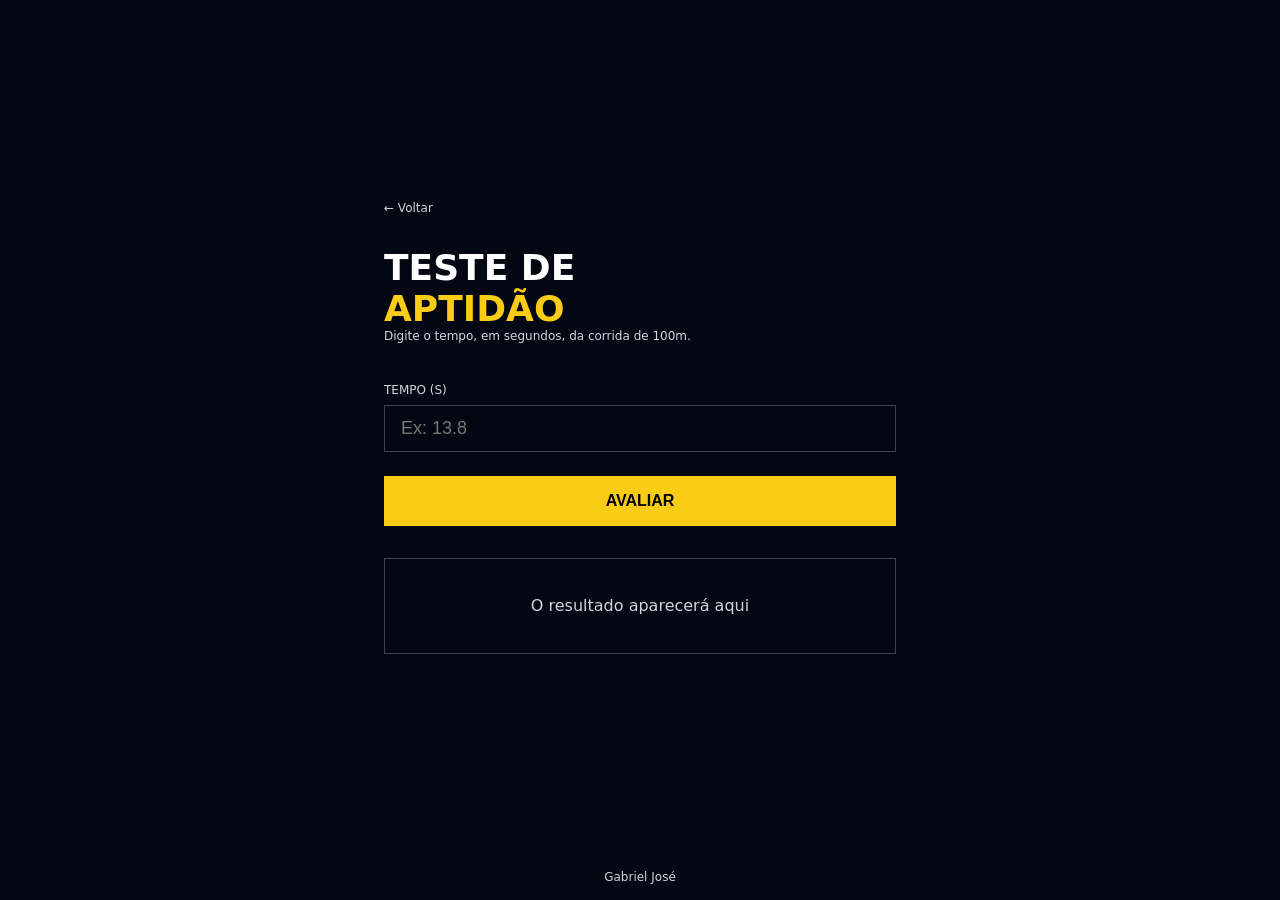
<file: 01-teste-aptidao/index.html>
<!DOCTYPE html>
<html lang="pt-BR">

<head>
  <meta charset="UTF-8" />
  <meta name="viewport" content="width=device-width, initial-scale=1.0" />
  <title>Teste de Aptidão</title>
  <script src="./app.js" defer></script>
  <link rel="stylesheet" href="style.css" />
</head>

<body>
  <main>
    <div class="conteudo">
      <a href="../index.html" class="voltar">← Voltar</a>

      <h1>
        Teste de <span>Aptidão</span>
      </h1>
      <p class="descricao">
        Digite o tempo, em segundos, da corrida de 100m.
      </p>

      <label>Tempo (s)</label>
      <input min="0" id="tempo" type="number" placeholder="Ex: 13.8" />

      <button onclick="avaliar()">Avaliar</button>

      <div id="resultado" class="resultado">
        O resultado aparecerá aqui
      </div>
    </div>
  </main>

  <footer>
    <p>Gabriel José</p>
  </footer>
</body>

</html>
</file>
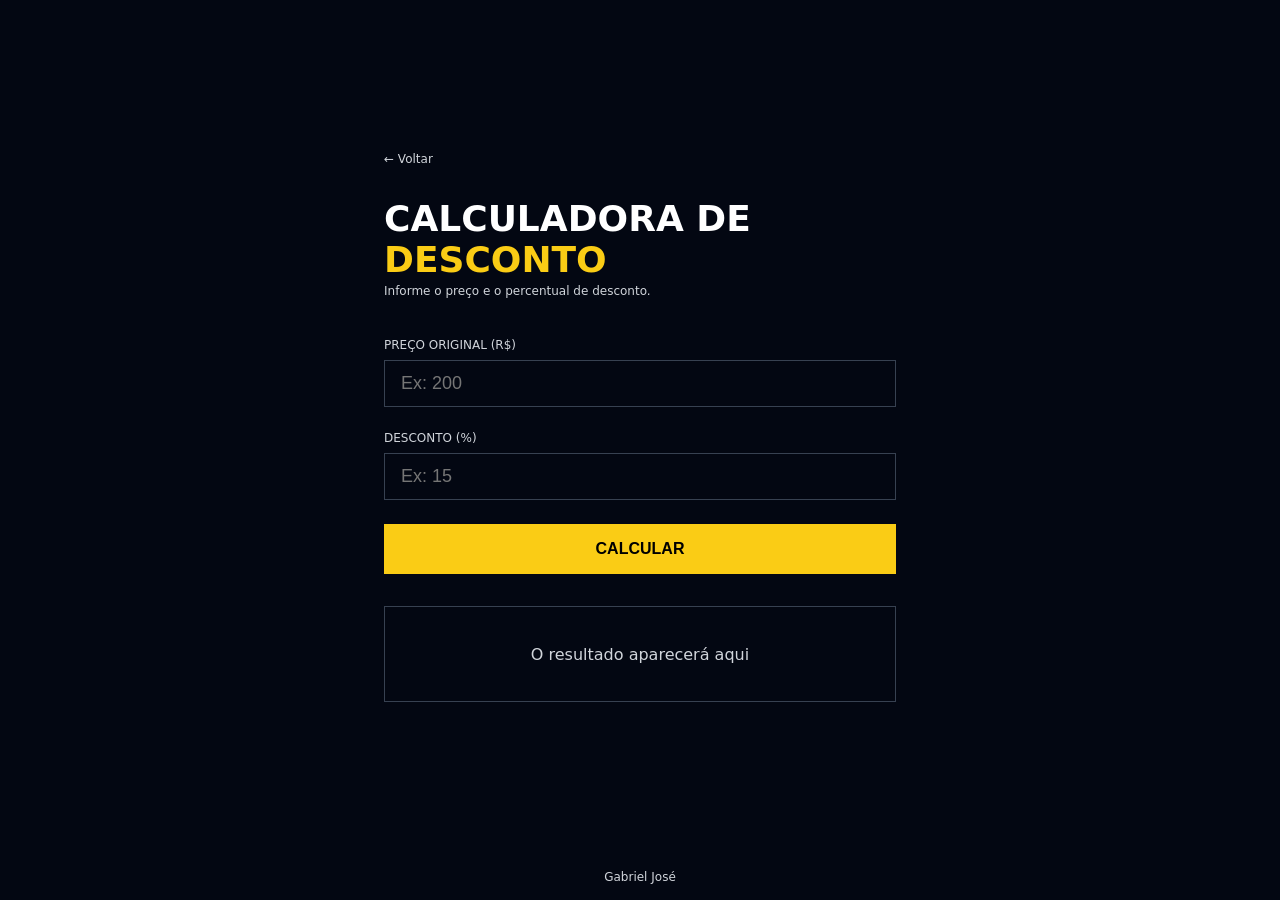
<file: 02-calculadora-desconto/index.html>
<!DOCTYPE html>
<html lang="pt-BR">

<head>
  <meta charset="UTF-8" />
  <meta name="viewport" content="width=device-width, initial-scale=1.0" />
  <title>Calculadora de Desconto</title>
  <script src="app.js" defer></script>
  <link rel="stylesheet" href="style.css" />
</head>

<body>

  <main>
    <div class="conteudo">

      <a href="../index.html" class="voltar">← Voltar</a>

      <h1>Calculadora de <span>Desconto</span></h1>
      <p class="descricao">Informe o preço e o percentual de desconto.</p>

      <label>Preço Original (R$)</label>
      <input id="preco" type="number" placeholder="Ex: 200" min="0"/>

      <label>Desconto (%)</label>
      <input id="desconto" type="number" placeholder="Ex: 15" min="0"/>

      <button onclick="handleClick()">Calcular</button>

      <div id="resultado" class="resultado">
        O resultado aparecerá aqui
      </div>

    </div>
  </main>

  <footer>
    <p>Gabriel José</p>
  </footer>

</body>

</html>
</file>
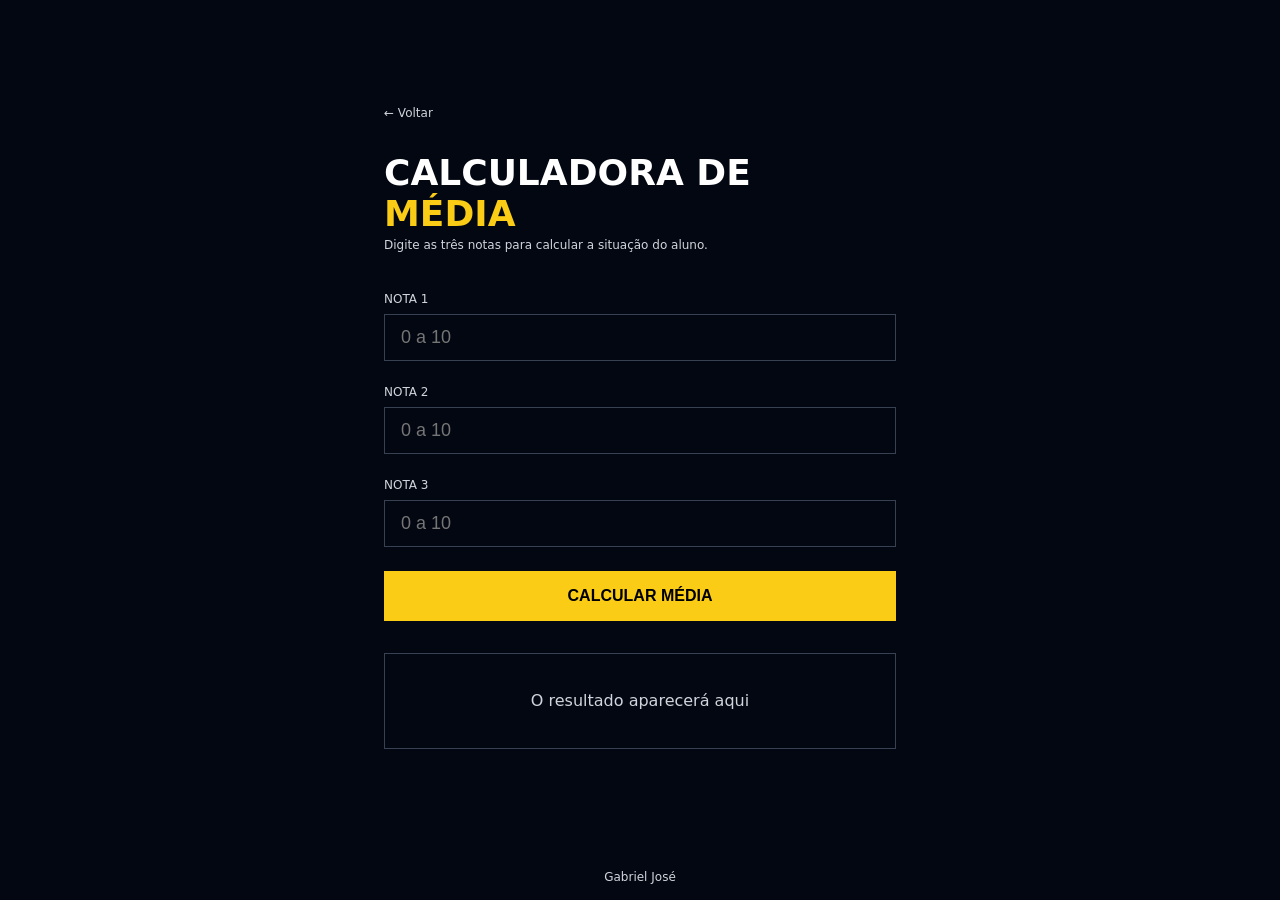
<file: 03-calculadora-media/index.html>
<!DOCTYPE html>
<html lang="pt-BR">

<head>
  <meta charset="UTF-8" />
  <meta name="viewport" content="width=device-width, initial-scale=1.0" />
  <title>Calculadora de Média</title>
  <script src="app.js" defer></script>
  <link rel="stylesheet" href="style.css" />
</head>

<body>

  <main>
    <div class="conteudo">

      <a href="../index.html" class="voltar">← Voltar</a>

      <h1>
        Calculadora de
        <span>Média</span>
      </h1>
      <p class="descricao">Digite as três notas para calcular a situação do aluno.</p>

      <label>Nota 1</label>
      <input id="nota1" type="number" placeholder="0 a 10" min="0" max="10"/>

      <label>Nota 2</label>
      <input id="nota2" type="number" placeholder="0 a 10" min="0" max="10"/>

      <label>Nota 3</label>
      <input id="nota3" type="number" placeholder="0 a 10" min="0" max="10"/>

      <button onclick="calcularMedia()">Calcular Média</button>

      <div id="resultado" class="resultado">
        O resultado aparecerá aqui
      </div>

    </div>
  </main>

  <footer>
    <p>Gabriel José</p>
  </footer>

</body>

</html>
</file>
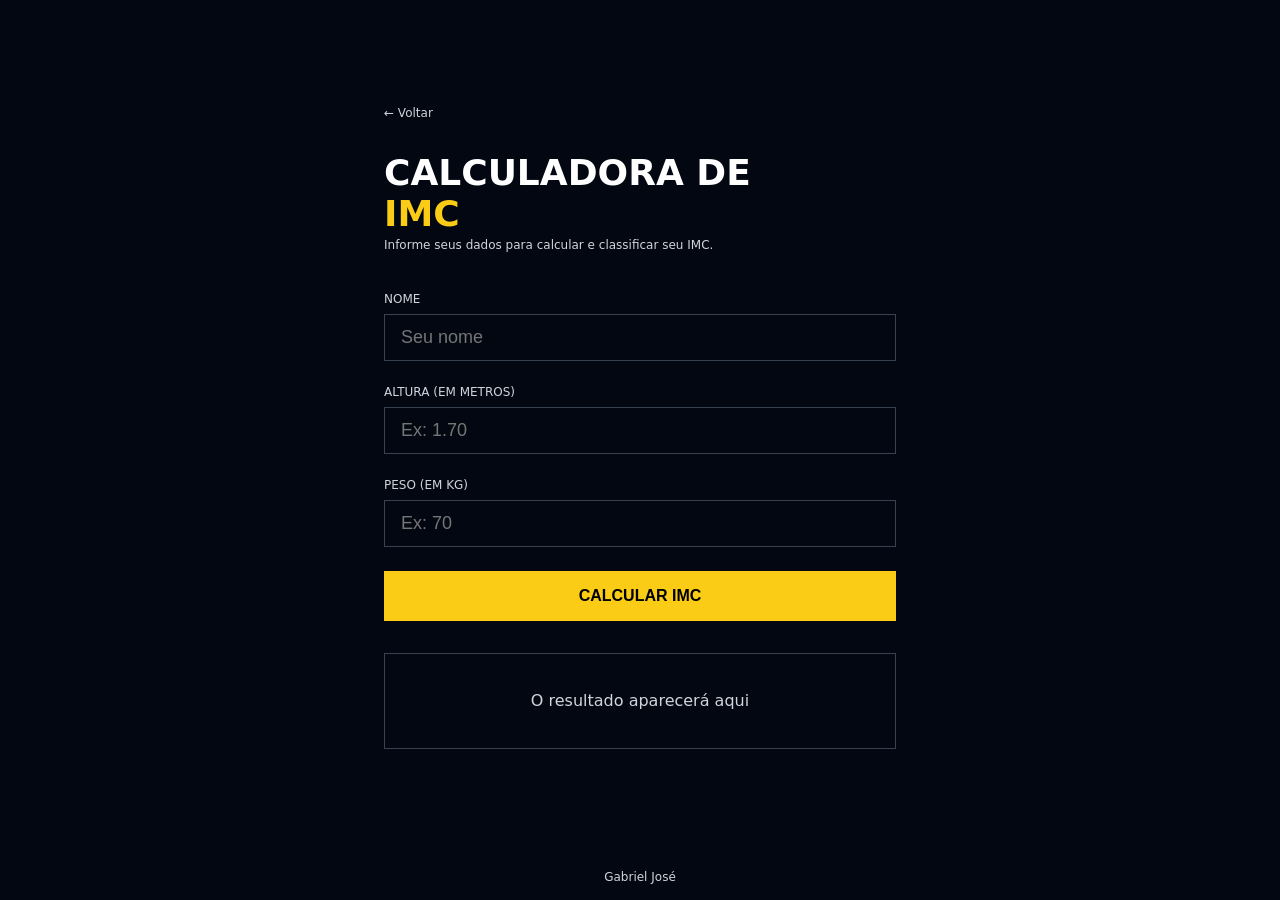
<file: 04-calculadora-imc/index.html>
<!DOCTYPE html>
<html lang="pt-BR">

<head>
  <meta charset="UTF-8" />
  <meta name="viewport" content="width=device-width, initial-scale=1.0" />
  <title>Calculadora de IMC</title>
  <script src="script.js" defer></script>
  <link rel="stylesheet" href="style.css" />
</head>

<body>

  <main>
    <div class="conteudo">

      <a href="../index.html" class="voltar">← Voltar</a>

      <h1>
        Calculadora de
        <span>IMC</span>
      </h1>
      <p class="descricao">Informe seus dados para calcular e classificar seu IMC.</p>

      <label>Nome</label>
      <input id="campoNome" type="text" placeholder="Seu nome" />

      <label>Altura (em metros)</label>
      <input id="campoAltura" type="number" placeholder="Ex: 1.70" step="0.01" min="0"/>

      <label>Peso (em kg)</label>
      <input id="campoPeso" type="number" placeholder="Ex: 70" min="0"/>

      <button onclick="calcularIMC()">Calcular IMC</button>

      <div id="resultado" class="resultado">
        O resultado aparecerá aqui
      </div>

    </div>
  </main>

  <footer>
    <p>Gabriel José</p>
  </footer>

</body>

</html>
</file>
<file: 01-teste-aptidao/style.css>
* {
  margin: 0;
  padding: 0;
  box-sizing: border-box;
}

body {
  background-color: #030712;
  min-height: 100vh;
  display: flex;
  flex-direction: column;
  font-family: system-ui, sans-serif;
}

main {
  flex: 1;
  display: flex;
  align-items: center;
  justify-content: center;
  padding: 2rem;
}

.conteudo {
  width: 100%;
  max-width: 32rem;
}

.voltar {
  display: block;
  margin-bottom: 2rem;
  color: #d1d5db;
  font-size: 0.75rem;
  text-decoration: none;
  transition: color 0.2s;
}

.voltar:hover {
  color: #facc15;
}

h1 {
  display: flex;
  flex-direction: column;
  font-size: 2.25rem;
  font-weight: 900;
  color: #fff;
  text-transform: uppercase;
}

h1 span {
  color: #facc15;
}

.descricao {
  margin-bottom: 2.5rem;
  color: #d1d5db;
  font-size: 0.75rem;
}

label {
  display: block;
  margin-bottom: 0.5rem;
  color: #d1d5db;
  font-size: 0.75rem;
  text-transform: uppercase;
}

input {
  width: 100%;
  padding: 0.75rem 1rem;
  margin-bottom: 1.5rem;
  color: #fff;
  font-size: 1.125rem;
  background: transparent;
  border: 1px solid #374151;
  outline: none;
  transition: border-color 0.2s;
}

input:focus {
  border-color: #facc15;
}

button {
  width: 100%;
  padding: 1rem;
  margin-bottom: 2rem;
  color: #000;
  font-weight: 900;
  font-size: 1rem;
  background-color: #facc15;
  border: none;
  text-transform: uppercase;
  cursor: pointer;
  transition: background-color 0.2s;
}

button:hover {
  background-color: #fde047;
}

.resultado {
  display: flex;
  min-height: 6rem;
  padding: 1.5rem;
  text-align: center;
  color: #d1d5db;
  border: 1px solid #374151;
  align-items: center;
  justify-content: center;
  transition: 0.2s;
}

.apto {
  border: 2px solid #14532d;
  box-shadow: 0 0 16px #14532d;
}

.nao-apto {
  border: 2px solid #7f1d1d;
  box-shadow: 0 0 16px #7f1d1d;
}

footer {
  display: flex;
  align-items: flex-end;
  justify-content: center;
}

footer p {
  color: #d1d5db;
  font-size: 0.75rem;
  text-align: center;
  padding: 1rem;
}
</file>
<file: 02-calculadora-desconto/style.css>
* {
  margin: 0;
  padding: 0;
  box-sizing: border-box;
}

body {
  background-color: #030712;
  min-height: 100vh;
  display: flex;
  flex-direction: column;
  font-family: system-ui, sans-serif;
}

main {
  flex: 1;
  display: flex;
  align-items: center;
  justify-content: center;
  padding: 2rem;
}

.conteudo {
  width: 100%;
  max-width: 32rem;
}

.voltar {
  display: block;
  margin-bottom: 2rem;
  color: #d1d5db;
  font-size: 0.75rem;
  text-decoration: none;
  transition: color 0.2s;
}

.voltar:hover {
  color: #facc15;
}

h1 {
  font-size: 2.25rem;
  font-weight: 900;
  color: #fff;
  text-transform: uppercase;
  margin-bottom: 0.25rem;
}

h1 span {
  color: #facc15;
}

.descricao {
  color: #d1d5db;
  font-size: 0.75rem;
  margin-bottom: 2.5rem;
}

label {
  display: block;
  margin-bottom: 0.5rem;
  color: #d1d5db;
  font-size: 0.75rem;
  text-transform: uppercase;
}

input {
  width: 100%;
  padding: 0.75rem 1rem;
  margin-bottom: 1.5rem;
  color: #fff;
  font-size: 1.125rem;
  background: transparent;
  border: 1px solid #374151;
  outline: none;
  transition: border-color 0.2s;
}

input:focus {
  border-color: #facc15;
}

button {
  width: 100%;
  padding: 1rem;
  margin-bottom: 2rem;
  color: #000;
  font-weight: 900;
  font-size: 1rem;
  background-color: #facc15;
  border: none;
  text-transform: uppercase;
  cursor: pointer;
  transition: background-color 0.2s;
}

button:hover {
  background-color: #fde047;
}

.resultado {
  display: flex;
  min-height: 6rem;
  padding: 1.5rem;
  text-align: center;
  color: #d1d5db;
  border: 1px solid #374151;
  align-items: center;
  justify-content: center;
}

footer {
  display: flex;
  align-items: flex-end;
  justify-content: center;
}

footer p {
  color: #d1d5db;
  font-size: 0.75rem;
  text-align: center;
  padding: 1rem;
}

.resultado.desconto1 {
  border: 2px solid #14532d;
  box-shadow: inset 0 0 16px #14532d;
}

.resultado.desconto2 {
  border: 2px solid #713f12;
  box-shadow: inset 0 0 16px #713f12;
}

.resultado.desconto3 {
  border: 2px solid #7f1d1d;
  box-shadow: inset 0 0 16px #7f1d1d;
}
</file>
<file: 03-calculadora-media/style.css>
* {
  margin: 0;
  padding: 0;
  box-sizing: border-box;
}

body {
  background-color: #030712;
  min-height: 100vh;
  display: flex;
  flex-direction: column;
  font-family: system-ui, sans-serif;
}

main {
  flex: 1;
  display: flex;
  align-items: center;
  justify-content: center;
  padding: 2rem;
}

.conteudo {
  width: 100%;
  max-width: 32rem;
}

.voltar {
  display: block;
  margin-bottom: 2rem;
  color: #d1d5db;
  font-size: 0.75rem;
  text-decoration: none;
  transition: color 0.2s;
}

.voltar:hover {
  color: #facc15;
}

h1 {
  display: flex;
  flex-direction: column;
  font-size: 2.25rem;
  font-weight: 900;
  color: #fff;
  text-transform: uppercase;
  margin-bottom: 0.25rem;
}

h1 span {
  color: #facc15;
}

.descricao {
  color: #d1d5db;
  font-size: 0.75rem;
  margin-bottom: 2.5rem;
}

label {
  display: block;
  margin-bottom: 0.5rem;
  color: #d1d5db;
  font-size: 0.75rem;
  text-transform: uppercase;
}

input {
  width: 100%;
  padding: 0.75rem 1rem;
  margin-bottom: 1.5rem;
  color: #fff;
  font-size: 1.125rem;
  background: transparent;
  border: 1px solid #374151;
  outline: none;
  transition: border-color 0.2s;
}

input:focus {
  border-color: #facc15;
}

button {
  width: 100%;
  padding: 1rem;
  margin-bottom: 2rem;
  color: #000;
  font-weight: 900;
  font-size: 1rem;
  background-color: #facc15;
  border: none;
  text-transform: uppercase;
  cursor: pointer;
  transition: background-color 0.2s;
}

button:hover {
  background-color: #fde047;
}

.resultado {
  display: flex;
  min-height: 6rem;
  padding: 1.5rem;
  text-align: center;
  color: #d1d5db;
  border: 1px solid #374151;
  align-items: center;
  justify-content: center;
}

footer {
  display: flex;
  align-items: flex-end;
  justify-content: center;
}

footer p {
  color: #d1d5db;
  font-size: 0.75rem;
  text-align: center;
  padding: 1rem;
}

.aprovado {
  color: #14532d;
}

.recuperacao {
  color: #713f12;
}

.reprovado {
  color: #7f1d1d;
}
</file>
<file: 04-calculadora-imc/style.css>
* {
  margin: 0;
  padding: 0;
  box-sizing: border-box;
}

body {
  background-color: #030712;
  min-height: 100vh;
  display: flex;
  flex-direction: column;
  font-family: system-ui, sans-serif;
}

main {
  flex: 1;
  display: flex;
  align-items: center;
  justify-content: center;
  padding: 2rem;
}

.conteudo {
  width: 100%;
  max-width: 32rem;
}

.voltar {
  display: block;
  margin-bottom: 2rem;
  color: #d1d5db;
  font-size: 0.75rem;
  text-decoration: none;
  transition: color 0.2s;
}

.voltar:hover {
  color: #facc15;
}

h1 {
  display: flex;
  flex-direction: column;
  font-size: 2.25rem;
  font-weight: 900;
  color: #fff;
  text-transform: uppercase;
  margin-bottom: 0.25rem;
}

h1 span {
  color: #facc15;
}

.descricao {
  color: #d1d5db;
  font-size: 0.75rem;
  margin-bottom: 2.5rem;
}

label {
  display: block;
  margin-bottom: 0.5rem;
  color: #d1d5db;
  font-size: 0.75rem;
  text-transform: uppercase;
}

input {
  width: 100%;
  padding: 0.75rem 1rem;
  margin-bottom: 1.5rem;
  color: #fff;
  font-size: 1.125rem;
  background: transparent;
  border: 1px solid #374151;
  outline: none;
  transition: border-color 0.2s;
}

input:focus {
  border-color: #facc15;
}

button {
  width: 100%;
  padding: 1rem;
  margin-bottom: 2rem;
  color: #000;
  font-weight: 900;
  font-size: 1rem;
  background-color: #facc15;
  border: none;
  text-transform: uppercase;
  cursor: pointer;
  transition: background-color 0.2s;
}

button:hover {
  background-color: #fde047;
}

.resultado {
  display: flex;
  min-height: 6rem;
  padding: 1.5rem;
  text-align: center;
  color: #d1d5db;
  border: 1px solid #374151;
  align-items: center;
  justify-content: center;
}

footer {
  display: flex;
  align-items: flex-end;
  justify-content: center;
}

footer p {
  color: #d1d5db;
  font-size: 0.75rem;
  text-align: center;
  padding: 1rem;
}

.pesoAbaixo {
  color: #1e3a5f;
}

.pesoNormal {
  color: #14532d;
}

.sobrePeso {
  color: #713f12;
}

.obesidadeI {
  color: #7f1d1d;
}

.obesidadeII {
  color: #6b0f0f;
}

.obesidadeIII {
  color: #450a0a;
}
</file>
